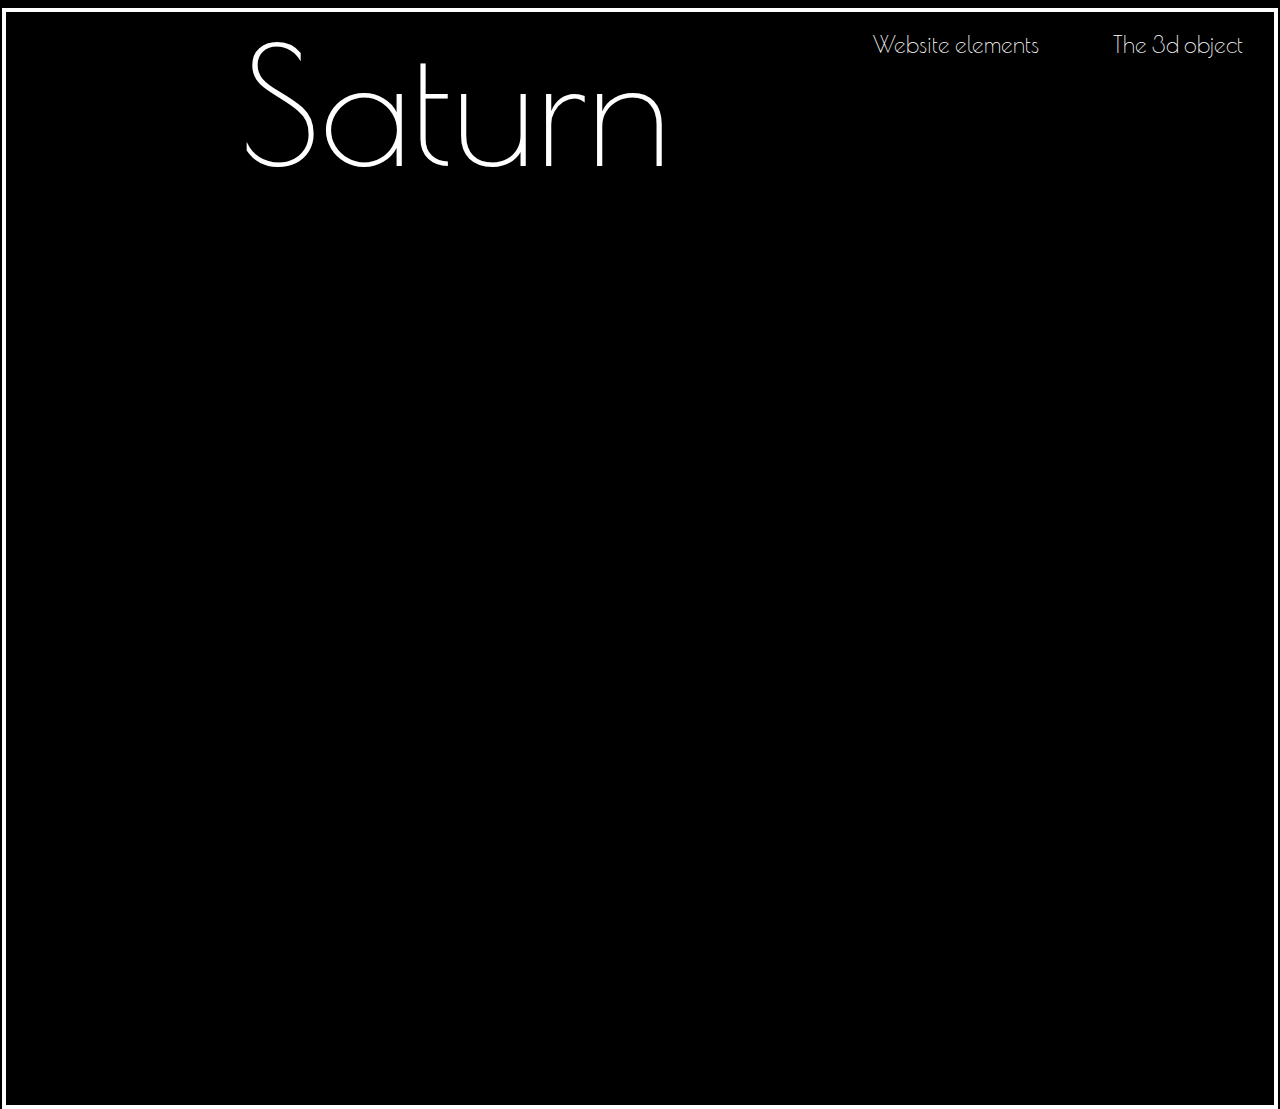
<file: index.html>
<!DOCTYPE html>
<html lang="">
<head>
    <meta charset="utf-8">
    <meta name="viewport" content="width=device-width, initial-scale=1.0">
    <title>Saturn</title>

    <link rel=stylesheet href="style.css">
    <link href="https://fonts.googleapis.com/css?family=Poiret+One" rel="stylesheet">


</head>

<body>

    <div class="main">

        <div class="navigation">
            <ul>
                <li><a href="the3dobject.html">The 3d object</a></li>
                <li><a href="websiteelements.html">Website elements</a></li>
                
            </ul>
        </div>

        <div class="container">
             <header>
            Saturn
        </header>
                <div class="sketchfab-embed-wrapper"><iframe height="900" width="1878" src="https://sketchfab.com/models/c8b7153108ce43b7b8ab4e41bad2207a/embed" frameborder="0" allow="autoplay; fullscreen; vr" mozallowfullscreen="true" webkitallowfullscreen="true"></iframe>
            </div>
        </div>
        </div>

</body>

</html>
</file>
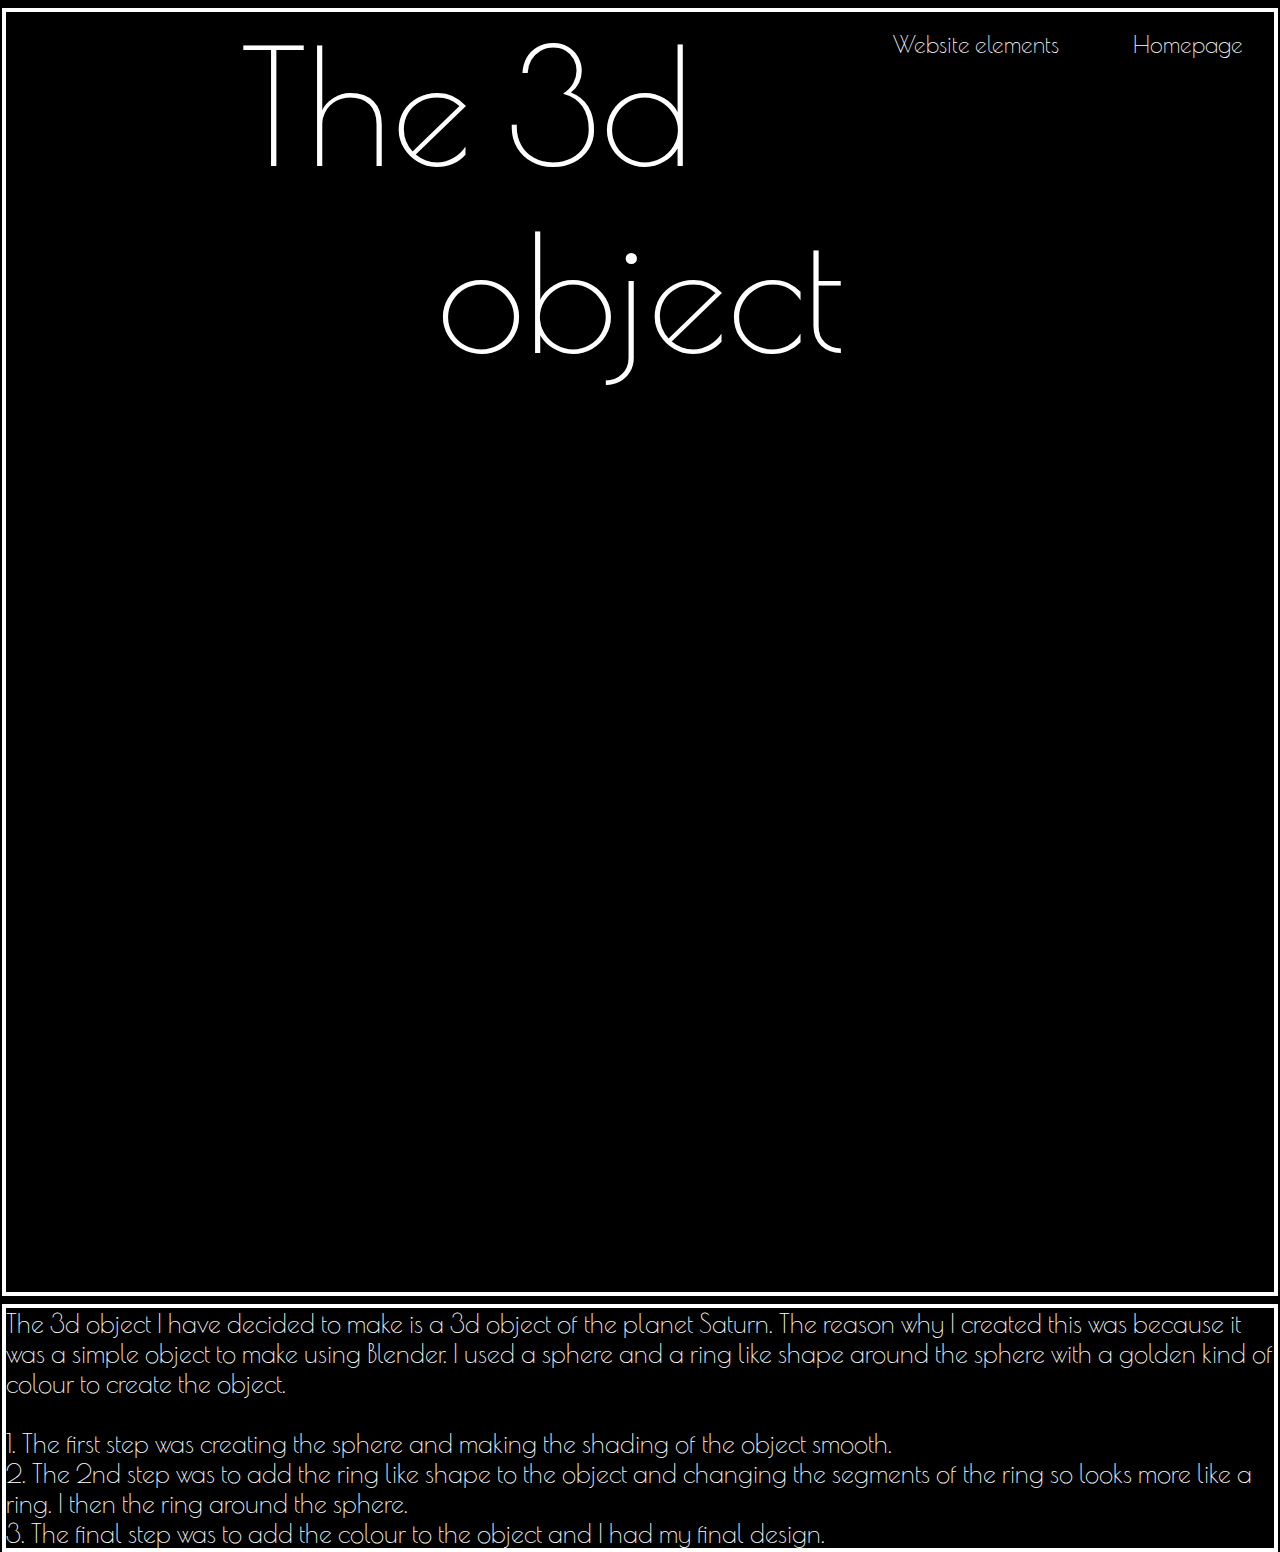
<file: the3dobject.html>
<!DOCTYPE html>
<html lang="">

<head>
    <meta charset="utf-8">
    <meta name="viewport" content="width=device-width, initial-scale=1.0">
    <title>The 3d object</title>

    <link rel=stylesheet href="style.css">
    <link href="https://fonts.googleapis.com/css?family=Poiret+One" rel="stylesheet">

</head>

<body>

    <div class="main">

        <div class="navigation">
            <ul>
                <li><a href="index.html">Homepage</a></li>
                <li><a href="websiteelements.html">Website elements</a></li>
                <li></li>
            </ul>
        </div>
    </div>

<div class="container">
    <header>
        The 3d object
    </header>
    <div class="sketchfab-embed-wrapper"><iframe height="900" width="1878" src="https://sketchfab.com/models/c8b7153108ce43b7b8ab4e41bad2207a/embed" frameborder="0" allow="autoplay; fullscreen; vr" mozallowfullscreen="true" webkitallowfullscreen="true"></iframe>
        
    </div>
</div>

<div class="container">
    <p>
        The 3d object I have decided to make is a 3d object of the planet Saturn. 
The reason why I created this was because it was a simple object to make using Blender.
I used a sphere and a ring like shape around the sphere with a golden kind of colour to create the object. 
<br>
<br>
1.	The first step was creating the sphere and making the shading of the object smooth.
<br>
2.	The 2nd step was to add the ring like shape to the object and changing the segments of the ring so looks more like a ring. I then the ring around the sphere.
<br>
3.	The final step was to add the colour to the object and I had my final design.
    </p>
</div>

    </body>
</html>
</file>
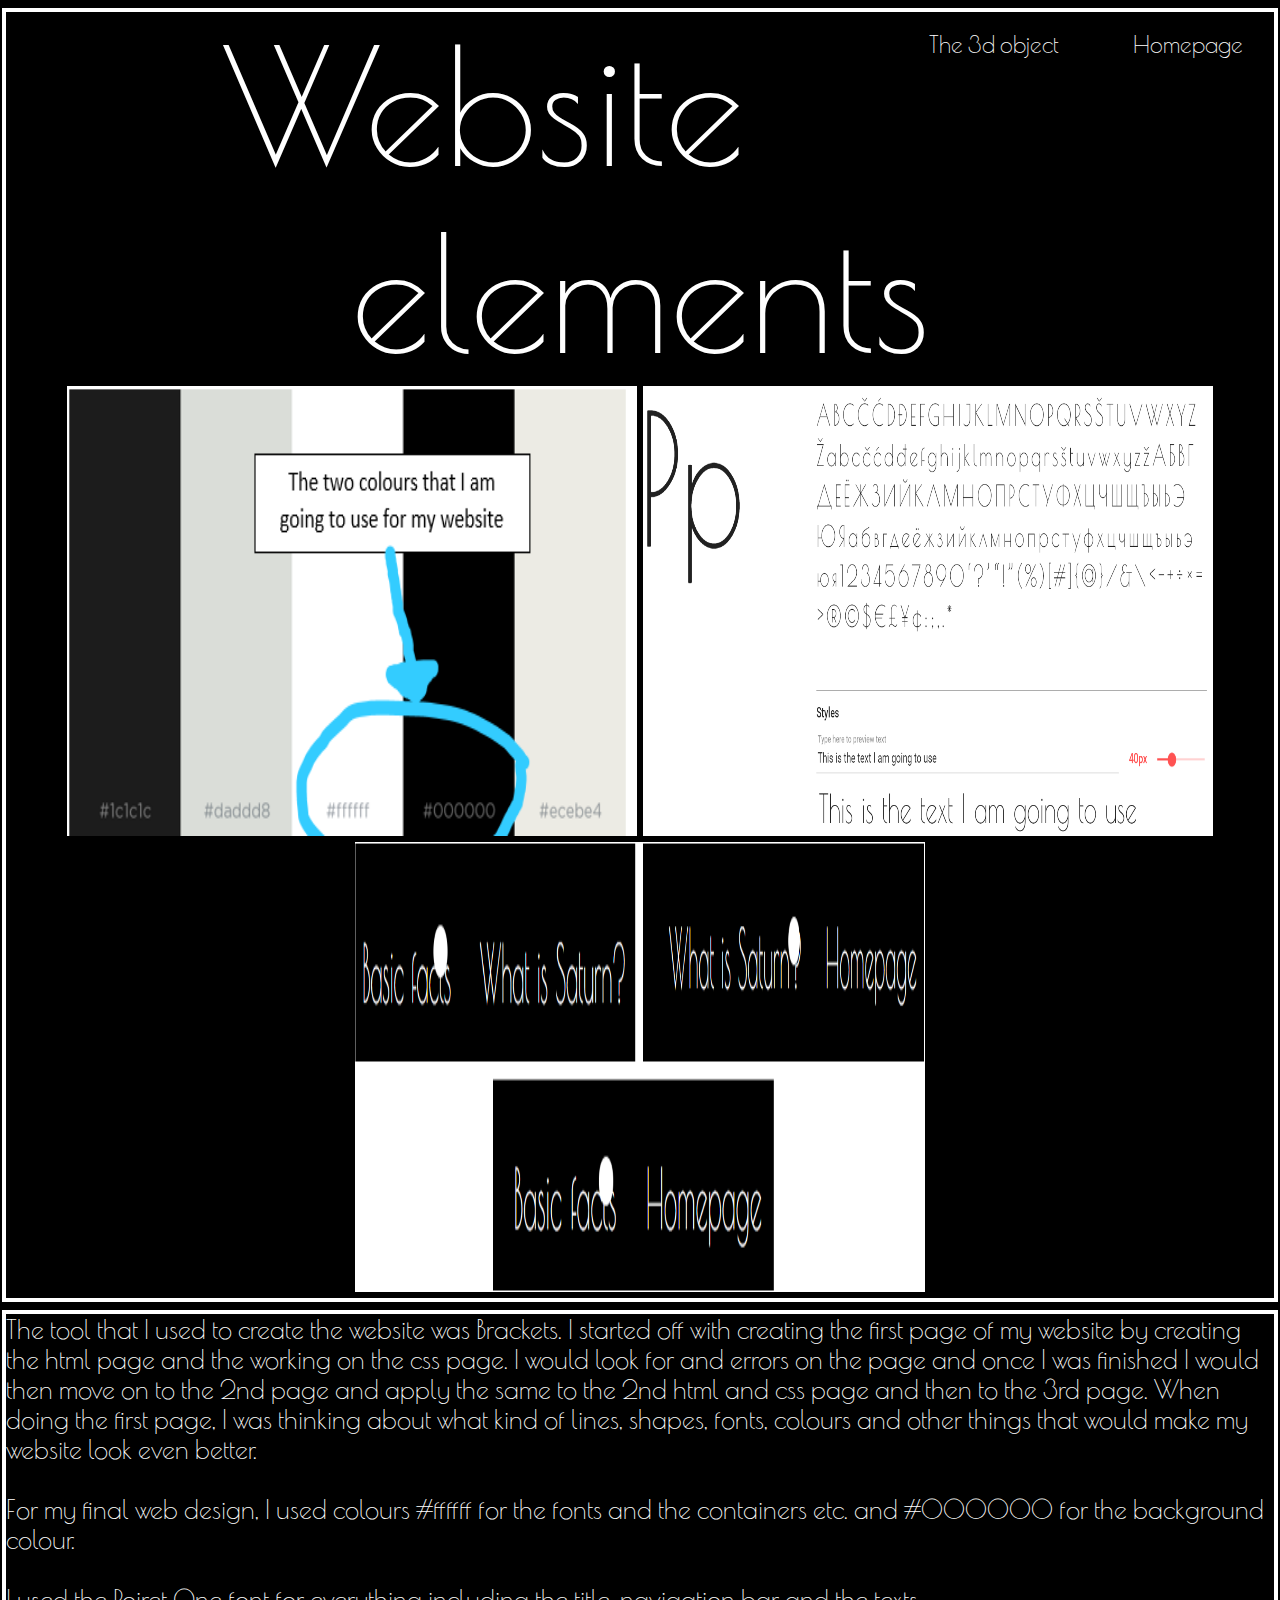
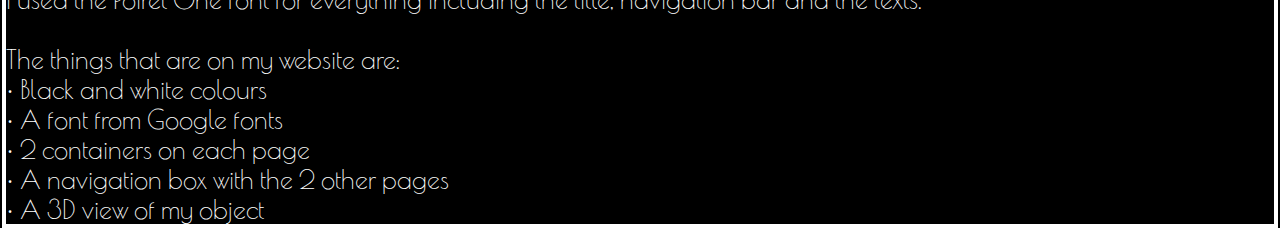
<file: websiteelements.html>
<!DOCTYPE html>
<html lang="">

<head>
    <meta charset="utf-8">
    <meta name="viewport" content="width=device-width, initial-scale=1.0">
    <title>Website elements</title>

    <link rel=stylesheet href="style.css">
    <link href="https://fonts.googleapis.com/css?family=Poiret+One" rel="stylesheet">


</head>

<body>

    <div class="main">

        <div class="navigation">
            <ul>
                <li><a href="index.html">Homepage</a></li>
                <li><a href="the3dobject.html">The 3d object</a></li>

            </ul>
        </div>
    </div>

    <div class="container">
        <header>
            Website elements
        </header>

        <div class="photo">
            <img src="images/colours.PNG">
            <img src="images/text%20font.PNG">
            <img src="images/navigation.PNG">
       
        </div>
    </div>

        <div class="container">
        <p>
            The tool that I used to create the website was Brackets. I started off with creating the first page of my website by creating the html page and the working on the css page. I would look for and errors on the page and once I was finished I would then move on to the 2nd page and apply the same to the 2nd html and css page and then to the 3rd page. When doing the first page, I was thinking about what kind of lines, shapes, fonts, colours and other things that would make my website look even better. 
            <br>
            <br>
            For my final web design, I used colours #ffffff for the fonts and the containers etc. and #000000 for the background colour.
            <br>
            <br>
            I used the Poiret One font for everything including the title, navigation bar and the texts. 
            <br>
            <br>
            The things that are on my website are:
            <br>
            •	Black and white colours
            <br>
            •	A font from Google fonts
            <br>
            •	2 containers on each page
            <br>
            •	A navigation box with the 2 other pages 
            <br>
            •	A 3D view of my object

    
    </div>


</body>
</html>
</file>
<file: style.css>
* {
    margin: 0 auto;
    font-family: 'Poiret One', cursive;
    font-size: 20pt;
    text-align: center;
    color: #ffffff;
}

body {
    background-color: #000000;
}

ul {
    list-style: none;
}
li {
    float: right;
    padding: 2px 7px;
}

li a {
    display: block;
    color: white;
    text-align: right;
    padding: 21px 30px;
    text-decoration: none;
    font-size: 1.8vw
   
}

p {
    font-size: 2vw;
    color: #ffffff;
    text-align: left;
    font-family: 'Poiret One', cursive;
}

.container {
    border: 4px solid #ffffff;
    width: 99%;
    margin-top: 8px;
    
}

header {
    float: center;
    padding: 0px 70px;
    font-size: 600%;
    
}

img {
    height: 450px;
    width: 45%
   
}
</file>
